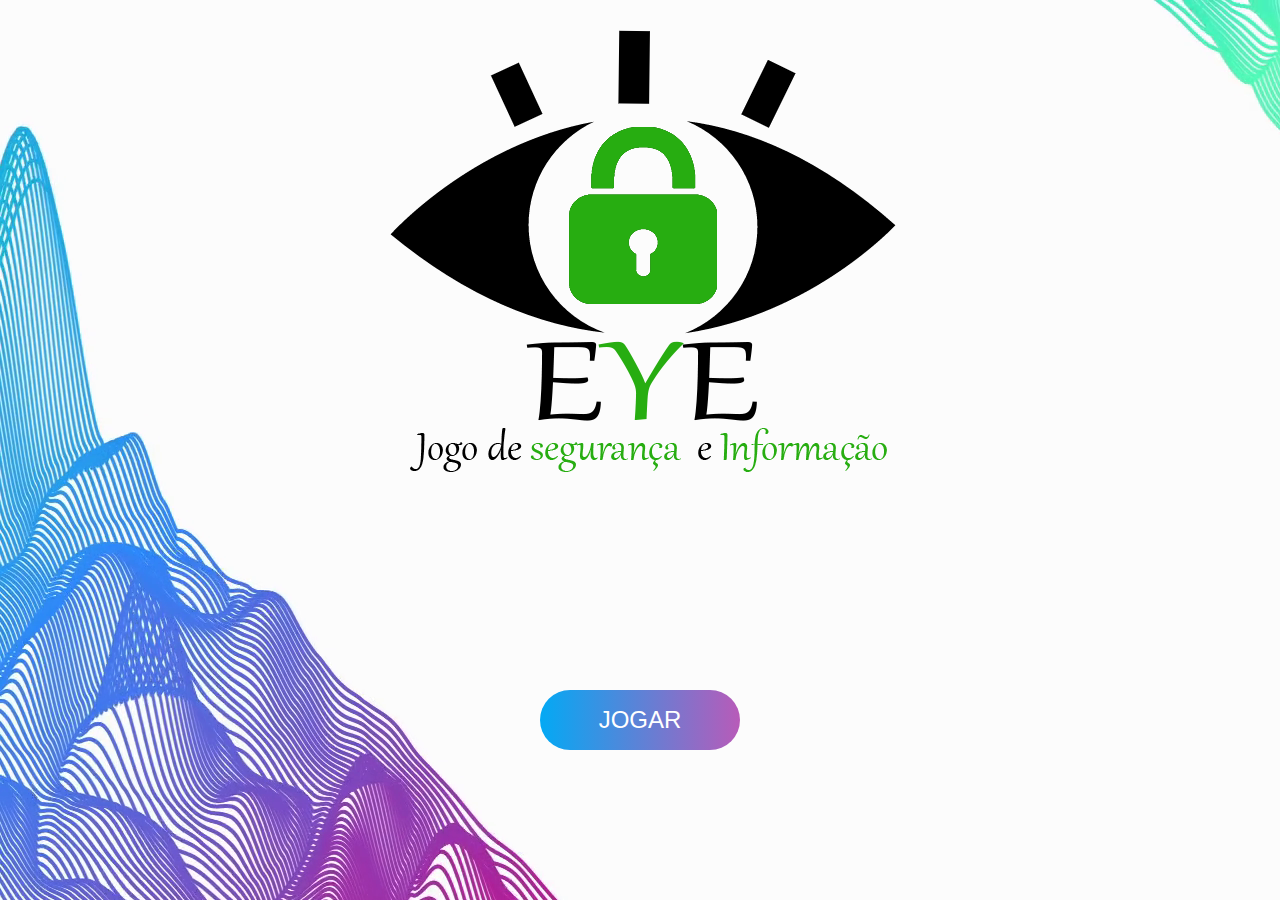
<file: index.html>
<!doctype html>
<html lang="pt">
<head>
	<meta charset="utf-8">
    <meta name="viewport" content="width=device-width, initial-scale=1, shrink-to-fit=no">

    <link rel="stylesheet" href="https://stackpath.bootstrapcdn.com/bootstrap/4.3.1/css/bootstrap.min.css" integrity="sha384-ggOyR0iXCbMQv3Xipma34MD+dH/1fQ784/j6cY/iJTQUOhcWr7x9JvoRxT2MZw1T" crossorigin="anonymous">
    <link rel="stylesheet" href="style.css">
	<title>EYE</title>
</head>
<body>
    <div>
        <img class="imagem" src="logo.png"> 
    </div>
    <div id="links">
        <a class="button" href="https://bigrocketuvv.github.io/bigrocketuvv.github.io/howto/site.html">JOGAR</a>
    </div>

    <script src="script.js"></script>
    <script src="https://code.jquery.com/jquery-3.3.1.slim.min.js" integrity="sha384-q8i/X+965DzO0rT7abK41JStQIAqVgRVzpbzo5smXKp4YfRvH+8abtTE1Pi6jizo" crossorigin="anonymous"></script>
    <script src="https://cdnjs.cloudflare.com/ajax/libs/popper.js/1.14.7/umd/popper.min.js" integrity="sha384-UO2eT0CpHqdSJQ6hJty5KVphtPhzWj9WO1clHTMGa3JDZwrnQq4sF86dIHNDz0W1" crossorigin="anonymous"></script>
    <script src="https://stackpath.bootstrapcdn.com/bootstrap/4.3.1/js/bootstrap.min.js" integrity="sha384-JjSmVgyd0p3pXB1rRibZUAYoIIy6OrQ6VrjIEaFf/nJGzIxFDsf4x0xIM+B07jRM" crossorigin="anonymous"></script>

</body>
</html>
</file>
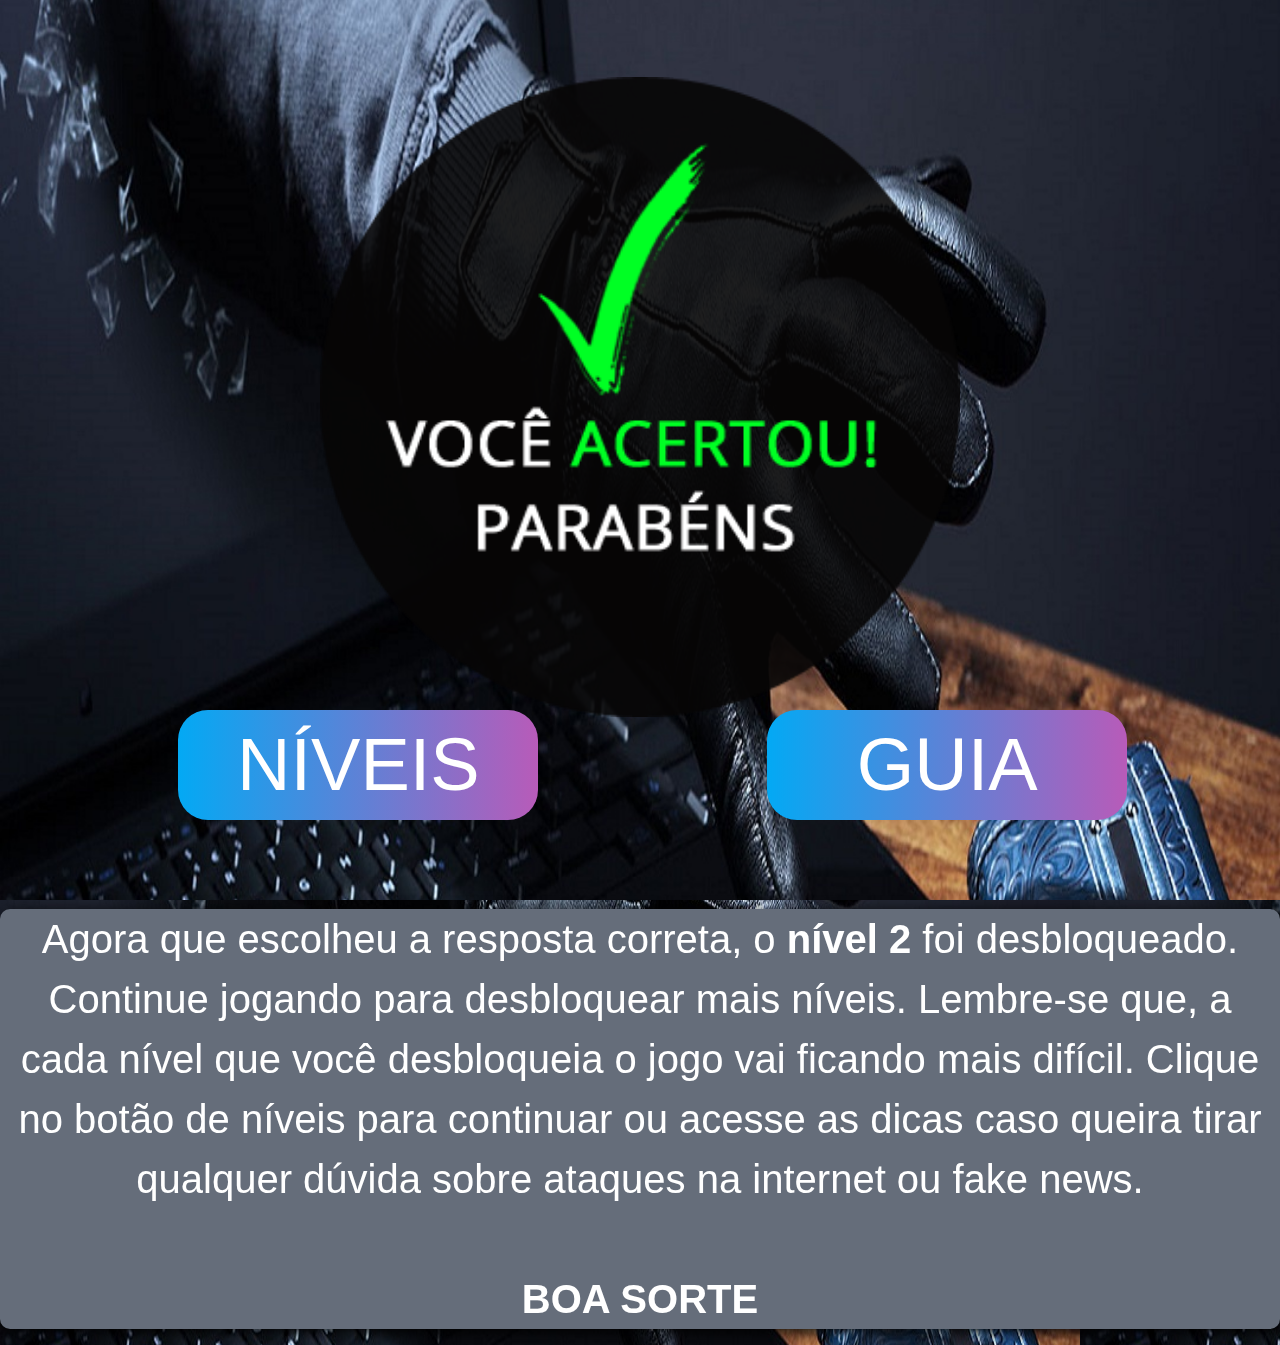
<file: acerto/index.html>
<!DOCTYPE html>
<html>
<head>
	 <meta charset="UTF-8">
	<title> Você Acertou! </title>
	<link rel="stylesheet" href="style.css">
	<link rel="stylesheet" href="https://stackpath.bootstrapcdn.com/bootstrap/4.3.1/css/bootstrap.min.css" integrity="sha384-ggOyR0iXCbMQv3Xipma34MD+dH/1fQ784/j6cY/iJTQUOhcWr7x9JvoRxT2MZw1T" crossorigin="anonymous">

</head>

<body>

	 <div class="image"><img class="imagesize" src="acertou.png"></div>
	<div class="texto_certo">    Agora que escolheu a resposta correta, o <b>nível 2</b> foi desbloqueado. Continue jogando para desbloquear mais níveis. Lembre-se que, a cada nível que você desbloqueia o jogo vai ficando mais difícil. Clique no botão de níveis para continuar ou acesse as dicas caso queira tirar qualquer dúvida sobre ataques na internet ou fake news.<p> <br><b> BOA SORTE </b></p>	</div>

	<div id="links">
        <a class="button" href="https://bigrocketuvv.github.io/bigrocketuvv.github.io/niveis2/index.html">Níveis</a>
    </div>

    <div id="links2">
        <a class="button" href="https://bigrocketuvv.github.io/bigrocketuvv.github.io/dicas/index.html"> Guia </a>
    </div>
    <!-- Optional JavaScript -->
      <!-- jQuery first, then Popper.js, then Bootstrap JS -->
      <script src="https://code.jquery.com/jquery-3.3.1.slim.min.js" integrity="sha384-q8i/X+965DzO0rT7abK41JStQIAqVgRVzpbzo5smXKp4YfRvH+8abtTE1Pi6jizo" crossorigin="anonymous"></script>
      <script src="https://cdnjs.cloudflare.com/ajax/libs/popper.js/1.14.7/umd/popper.min.js" integrity="sha384-UO2eT0CpHqdSJQ6hJty5KVphtPhzWj9WO1clHTMGa3JDZwrnQq4sF86dIHNDz0W1" crossorigin="anonymous"></script>
      <script src="https://stackpath.bootstrapcdn.com/bootstrap/4.3.1/js/bootstrap.min.js" integrity="sha384-JjSmVgyd0p3pXB1rRibZUAYoIIy6OrQ6VrjIEaFf/nJGzIxFDsf4x0xIM+B07jRM" crossorigin="anonymous"></script>

</body>
</html>
</file>
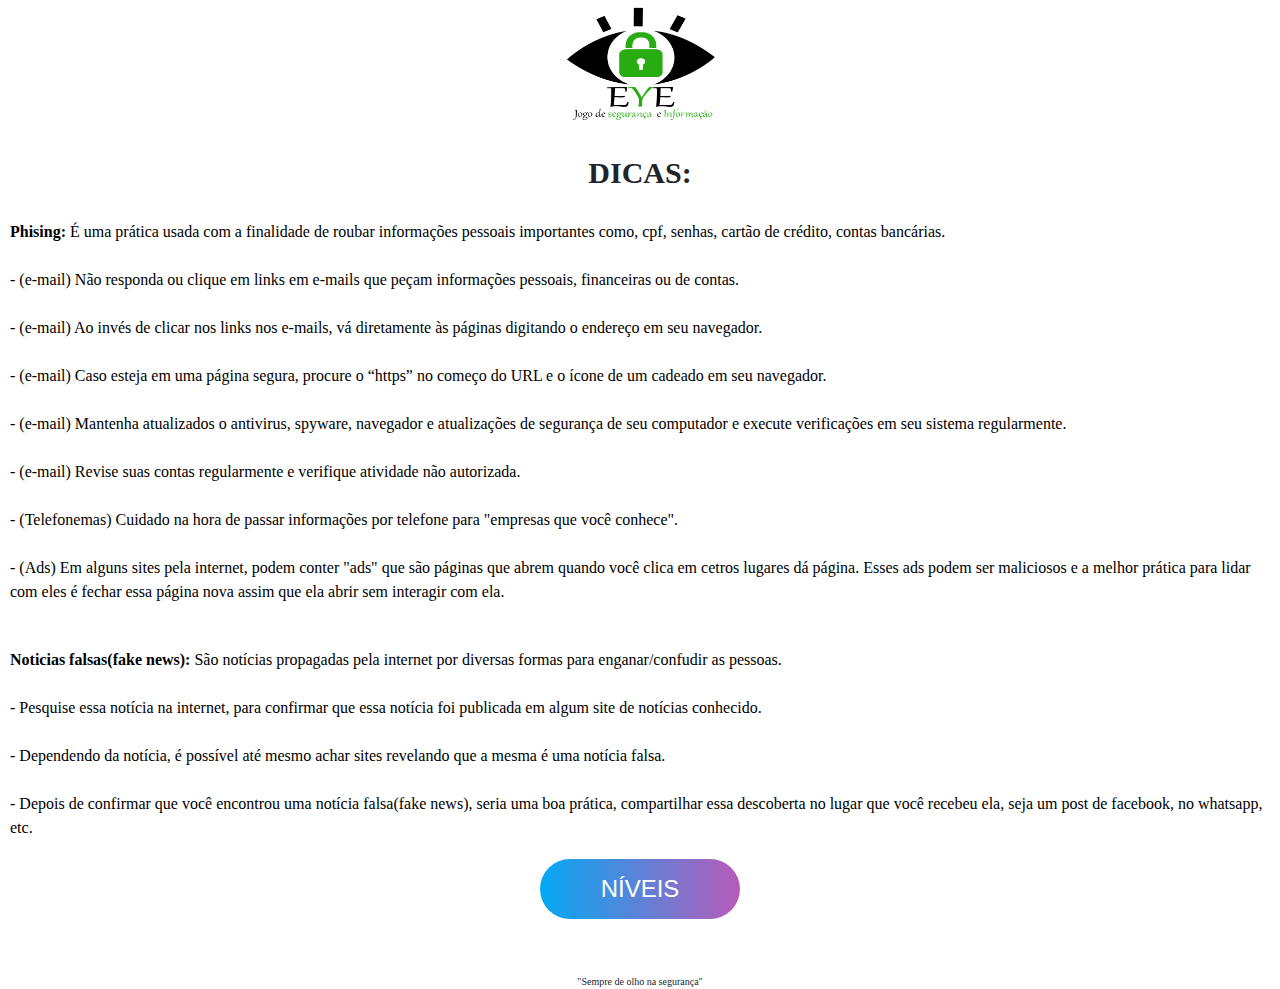
<file: dicas/index.html>
<!doctype html>
<html lang="pt">
  <head>
    <!-- Required meta tags -->
    <meta charset="utf-8">
    <meta name="viewport" content="width=device-width, initial-scale=1, shrink-to-fit=no">

   <!-- Bootstrap CSS -->
    <link rel="stylesheet" href="https://stackpath.bootstrapcdn.com/bootstrap/4.3.1/css/bootstrap.min.css" integrity="sha384-ggOyR0iXCbMQv3Xipma34MD+dH/1fQ784/j6cY/iJTQUOhcWr7x9JvoRxT2MZw1T" crossorigin="anonymous">
    <link rel="stylesheet" href="style.css">

    <title>Dicas</title>
  </head>
  <body>
    <div class="backlogo">
      <img class="logo" src="logo.png">
    </div>
	
	
	<div class="text">
		<div class="dica">
			<strong>DICAS:</strong><br><br>
		</div>
	</div>		
    <div class="text">
      	<div class="type">
        	<strong>Phising:</strong> É uma prática usada com a finalidade de roubar informações pessoais importantes como, cpf, senhas, cartão de crédito, contas bancárias.<br><br>
			- (e-mail) Não responda ou clique em links em e-mails que peçam informações pessoais, financeiras ou de contas.<br><br>
			- (e-mail) Ao invés de clicar nos links nos e-mails, vá diretamente às páginas digitando o endereço em seu navegador.<br><br>
			- (e-mail) Caso esteja em uma página segura, procure o “https” no começo do URL e o ícone de um cadeado em seu navegador.<br><br>
			- (e-mail) Mantenha atualizados o antivirus, spyware, navegador e atualizações de segurança de seu computador e execute verificações em seu sistema regularmente.<br><br>
			- (e-mail) Revise suas contas regularmente e verifique atividade não autorizada.<br><br>
			- (Telefonemas) Cuidado na hora de passar informações por telefone para "empresas que você conhece".<br><br>
			- (Ads) Em alguns sites pela internet, podem conter "ads" que são páginas que abrem quando você clica em cetros lugares dá página. Esses ads podem ser maliciosos e a melhor prática para lidar com eles é fechar essa página nova assim que ela abrir sem interagir com ela.<br><br>
	  	</div>
	</div>
	<div class="text">
	  	<div class="type">
	  		<strong>Noticias falsas(fake news):</strong> São notícias propagadas pela internet por diversas formas para enganar/confudir as pessoas.<br><br>
			- Pesquise essa notícia na internet, para confirmar que essa notícia foi publicada em algum site de notícias conhecido.<br><br>
			- Dependendo da notícia, é possível até mesmo achar sites revelando que a mesma é uma notícia falsa.<br><br>
			- Depois de confirmar que você encontrou uma notícia falsa(fake news), seria uma boa prática, compartilhar essa descoberta no lugar que você recebeu ela, seja um post de facebook, no whatsapp, etc.<br><br>
	  	</div>
    </div>
	<div class="text">
		<div class="espaco">
	    	"Sempre de olho na segurança"
	    </div>
	</div>
	    
    <div id="links">
        <a class="button" href="https://bigrocketuvv.github.io/bigrocketuvv.github.io/niveis/index.html">Níveis</a>
    </div>


  
     <script src="script.js"></script>

      <!-- Optional JavaScript -->
      <!-- jQuery first, then Popper.js, then Bootstrap JS -->
      <script src="https://code.jquery.com/jquery-3.3.1.slim.min.js" integrity="sha384-q8i/X+965DzO0rT7abK41JStQIAqVgRVzpbzo5smXKp4YfRvH+8abtTE1Pi6jizo" crossorigin="anonymous"></script>
      <script src="https://cdnjs.cloudflare.com/ajax/libs/popper.js/1.14.7/umd/popper.min.js" integrity="sha384-UO2eT0CpHqdSJQ6hJty5KVphtPhzWj9WO1clHTMGa3JDZwrnQq4sF86dIHNDz0W1" crossorigin="anonymous"></script>
      <script src="https://stackpath.bootstrapcdn.com/bootstrap/4.3.1/js/bootstrap.min.js" integrity="sha384-JjSmVgyd0p3pXB1rRibZUAYoIIy6OrQ6VrjIEaFf/nJGzIxFDsf4x0xIM+B07jRM" crossorigin="anonymous"></script>
  </body>
</html>
</file>
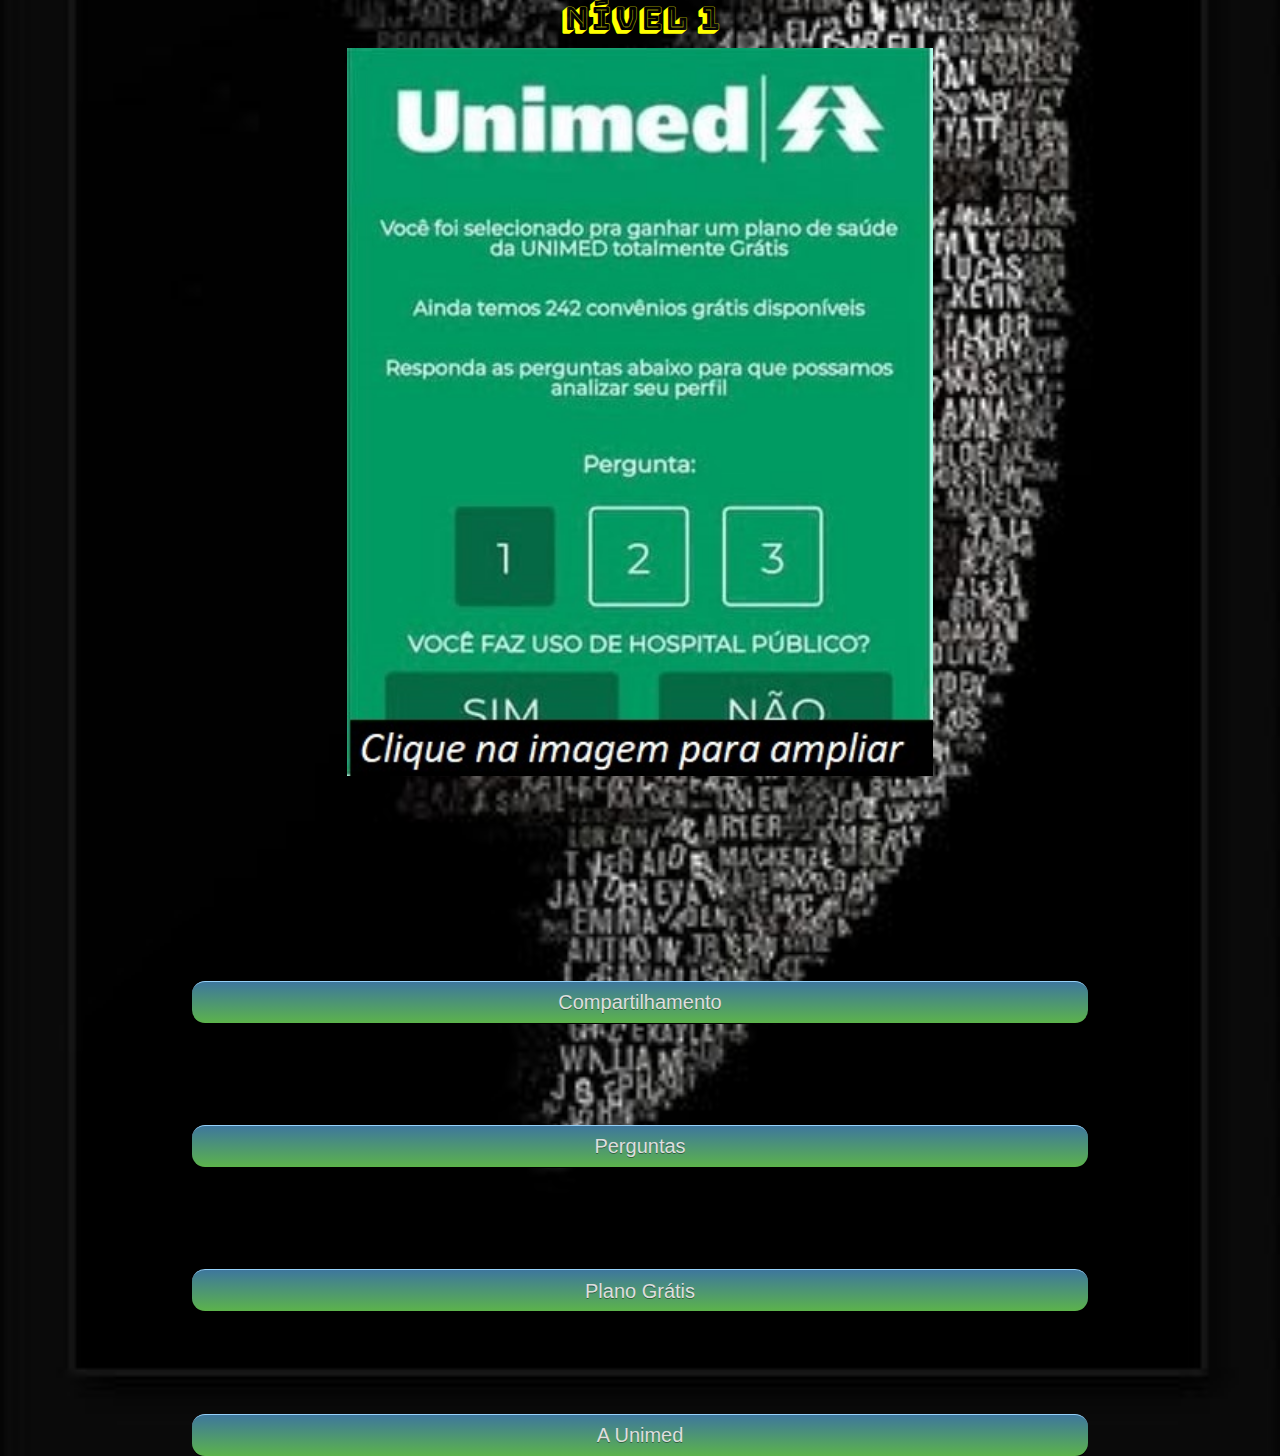
<file: nivel1/index.html>
<!doctype html>
<html lang="pt">
  <head>
    <!-- Required meta tags -->
    <meta charset="utf-8">
    <meta name="viewport" content="width=device-width, initial-scale=1, shrink-to-fit=no">

   <!-- Bootstrap CSS -->
    <link rel="stylesheet" href="https://stackpath.bootstrapcdn.com/bootstrap/4.3.1/css/bootstrap.min.css" integrity="sha384-ggOyR0iXCbMQv3Xipma34MD+dH/1fQ784/j6cY/iJTQUOhcWr7x9JvoRxT2MZw1T" crossorigin="anonymous">
    <link rel="stylesheet" href="splitting.css">
    <link rel="stylesheet" href="style.css">

    <title>Nível 1</title>
  </head>
  <body>
    <h2 class="titulo">Nível 1</h2>

    <div class="row">
      <div class="column">
        <img src="imggolpe.jpg" style="width:100%" onclick="openModal();currentSlide(1)" class="hover-shadow cursor">
      </div>
    </div>


    <div id="myModal" class="modal">
      <span class="close cursor" onclick="closeModal()">&times;</span>

      <div class="modal-content">


        <div class="mySlides">
          <div class="numbertext">1 / 2</div>
          <img src="img1.jpg" style="width:100%">
        </div>

        <div class="mySlides">
          <div class="numbertext">2 / 2</div>
          <img src="img2.jpg" style="width:100%">
        </div>
        
        <a class="prev" onclick="plusSlides(-1)">&#10094;</a>
        <a class="next" onclick="plusSlides(1)">&#10095;</a>

        </div>
      </div>
    </div>
    <div class="text">
      <div class="type"  data-splitting><strong> Qual a parte mais duvidosa desse anúncio? </strong></div>
    </div>
    <!--Botões -->

    <div class="alternativas">
      <a href="https://bigrocketuvv.github.io/pagErro/index.html" class="button a70-width errado">Compartilhamento </a>
    </div>

    <div class="alternativas">
      <a href=" https://bigrocketuvv.github.io/pagErro/index.html" class="button a70-width errado">Perguntas</a>
    </div>

    <div class="alternativas">
      <a href="https://bigrocketuvv.github.io/acerto/index.html" class="button a70-width errado">Plano Grátis</a>
    </div>

    <div class="alternativas">
      <a href="https://bigrocketuvv.github.io/pagErro/index.html " class="button a70-width errado">A Unimed</a>
    </div>

    <!--Fim dos botões -->

     <script src="script.js"></script>
     <script src="https://ajax.googleapis.com/ajax/libs/jquery/3.2.1/jquery.min.js"></script>
     <div id="content">
      <script src="splitting.js"></script>
      <script> Splitting(); </script>
    </div>

      <!-- Optional JavaScript -->
      <!-- jQuery first, then Popper.js, then Bootstrap JS -->
      <script src="https://code.jquery.com/jquery-3.3.1.slim.min.js" integrity="sha384-q8i/X+965DzO0rT7abK41JStQIAqVgRVzpbzo5smXKp4YfRvH+8abtTE1Pi6jizo" crossorigin="anonymous"></script>
      <script src="https://cdnjs.cloudflare.com/ajax/libs/popper.js/1.14.7/umd/popper.min.js" integrity="sha384-UO2eT0CpHqdSJQ6hJty5KVphtPhzWj9WO1clHTMGa3JDZwrnQq4sF86dIHNDz0W1" crossorigin="anonymous"></script>
      <script src="https://stackpath.bootstrapcdn.com/bootstrap/4.3.1/js/bootstrap.min.js" integrity="sha384-JjSmVgyd0p3pXB1rRibZUAYoIIy6OrQ6VrjIEaFf/nJGzIxFDsf4x0xIM+B07jRM" crossorigin="anonymous"></script>
  </body>
</html>
</file>
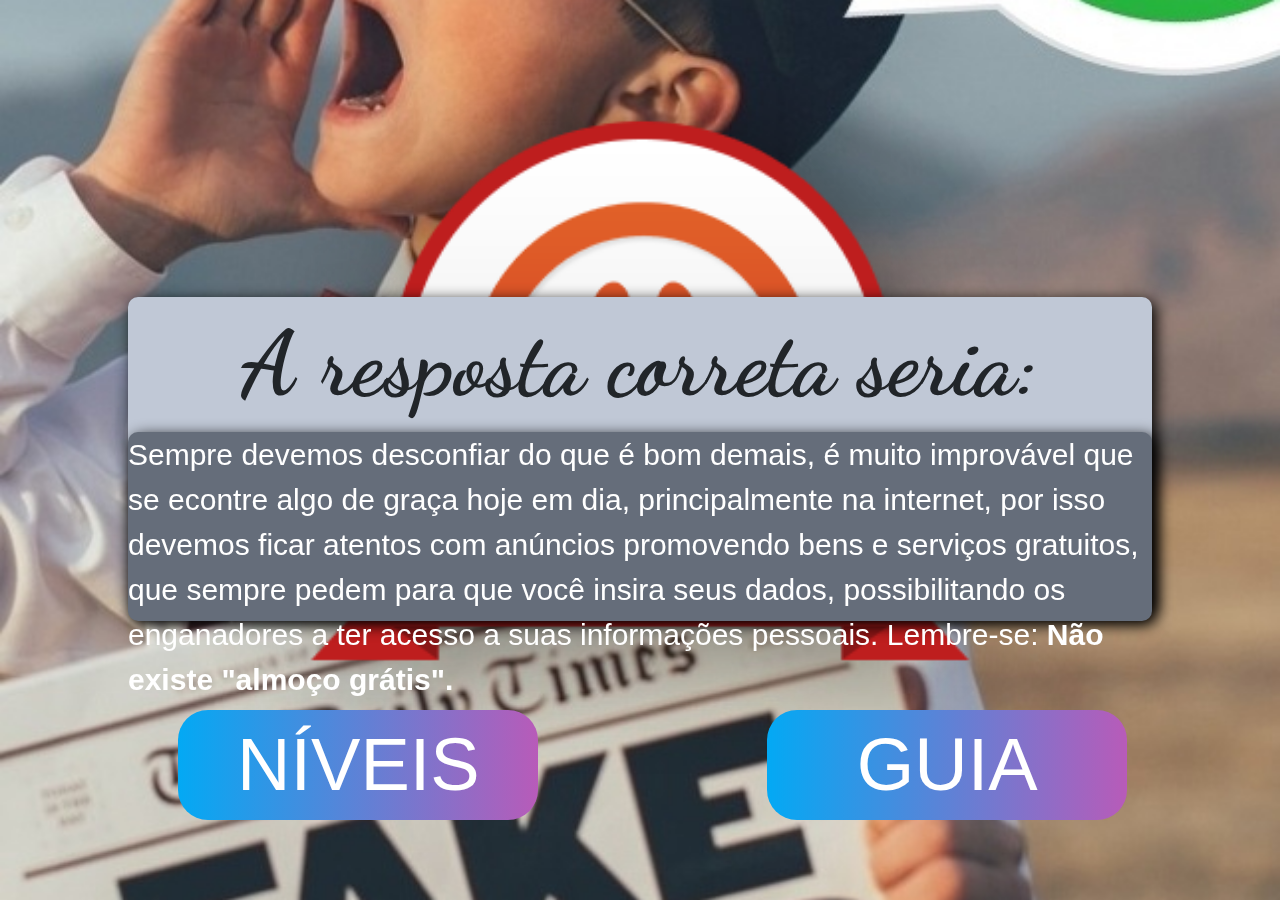
<file: pagErro/index.html>
<!DOCTYPE html>
<html>
<head>
	 <meta charset="UTF-8">
	<title> Você Errou! </title>
	<link rel="stylesheet" href="style.css">
	<link rel="stylesheet" href="https://stackpath.bootstrapcdn.com/bootstrap/4.3.1/css/bootstrap.min.css" integrity="sha384-ggOyR0iXCbMQv3Xipma34MD+dH/1fQ784/j6cY/iJTQUOhcWr7x9JvoRxT2MZw1T" crossorigin="anonymous">

</head>

<body>

	 <div class="image"><img class="imagesize" src="errou.png"></div>

	<div class="resposta_certa"> A resposta correta seria: <br>  <b style="color: green"> Plano Grátis </b> </div>

	<div class="texto_certo">
		Sempre devemos desconfiar do que é bom demais, é muito improvável que se econtre algo de graça hoje em dia, principalmente na internet, por isso devemos ficar atentos com anúncios promovendo bens e serviços gratuitos, que sempre pedem para que você insira seus dados, possibilitando os enganadores a ter acesso a suas informações pessoais. Lembre-se: <b>Não existe "almoço grátis".</b>
	</div>

	<div id="links">
        <a class="button" href="https://bigrocketuvv.github.io/bigrocketuvv.github.io/niveis/index.html">Níveis</a>
    </div>

    <div id="links2">
        <a class="button" href="https://bigrocketuvv.github.io/bigrocketuvv.github.io/dicas/index.html"> Guia </a>
    </div>
    <!-- Optional JavaScript -->
      <!-- jQuery first, then Popper.js, then Bootstrap JS -->
      <script src="https://code.jquery.com/jquery-3.3.1.slim.min.js" integrity="sha384-q8i/X+965DzO0rT7abK41JStQIAqVgRVzpbzo5smXKp4YfRvH+8abtTE1Pi6jizo" crossorigin="anonymous"></script>
      <script src="https://cdnjs.cloudflare.com/ajax/libs/popper.js/1.14.7/umd/popper.min.js" integrity="sha384-UO2eT0CpHqdSJQ6hJty5KVphtPhzWj9WO1clHTMGa3JDZwrnQq4sF86dIHNDz0W1" crossorigin="anonymous"></script>
      <script src="https://stackpath.bootstrapcdn.com/bootstrap/4.3.1/js/bootstrap.min.js" integrity="sha384-JjSmVgyd0p3pXB1rRibZUAYoIIy6OrQ6VrjIEaFf/nJGzIxFDsf4x0xIM+B07jRM" crossorigin="anonymous"></script>

</body>
</html>
</file>
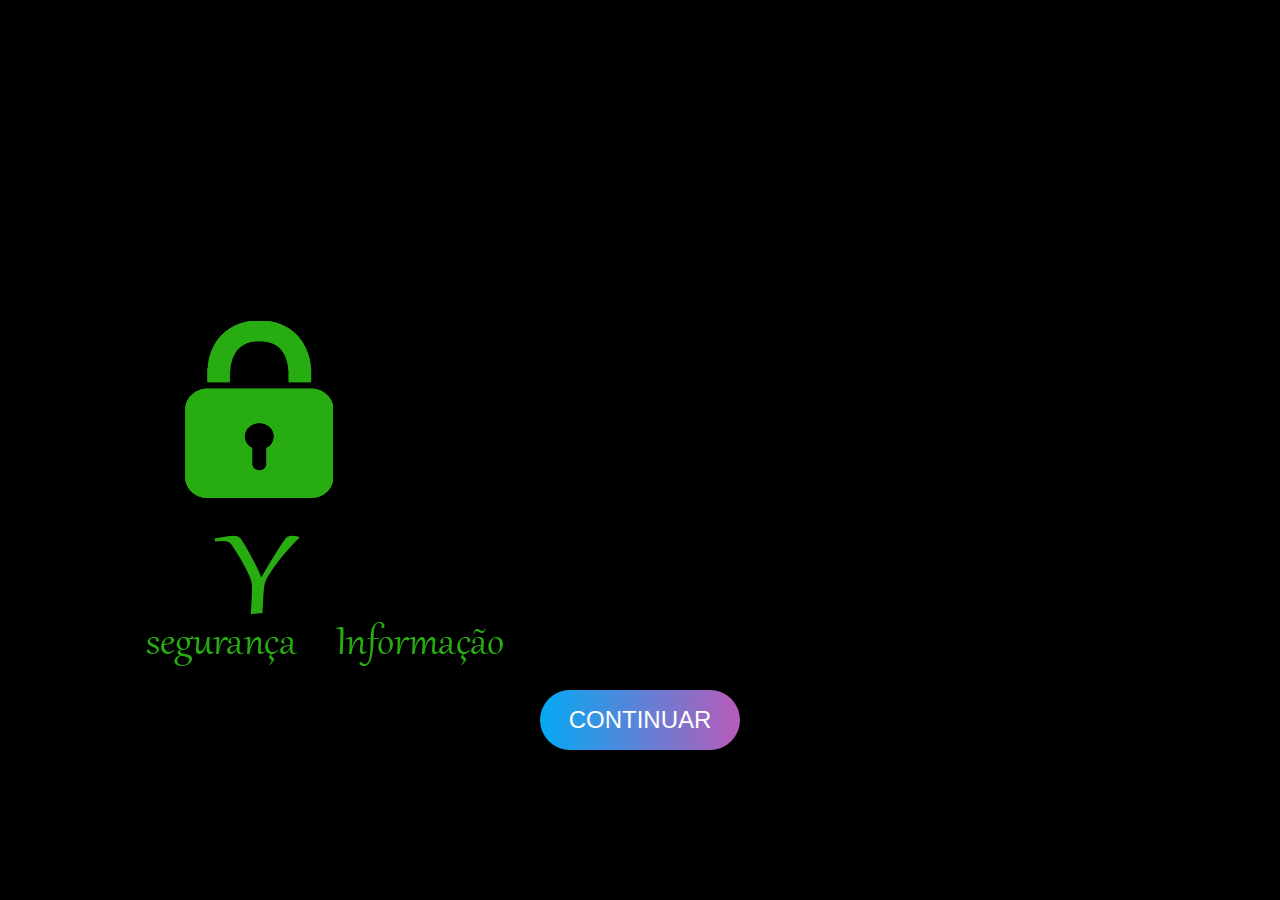
<file: howto/site.html>
<!doctype html>
<html lang="pt">
  <head>
    <!-- Required meta tags -->
    <meta charset="utf-8">
    <meta name="viewport" content="width=device-width, initial-scale=1, shrink-to-fit=no">

   <!-- Bootstrap CSS -->
    <link rel="stylesheet" href="https://stackpath.bootstrapcdn.com/bootstrap/4.3.1/css/bootstrap.min.css" integrity="sha384-ggOyR0iXCbMQv3Xipma34MD+dH/1fQ784/j6cY/iJTQUOhcWr7x9JvoRxT2MZw1T" crossorigin="anonymous">
    <link rel="stylesheet" href="splitting.css">
    <link rel="stylesheet" href="style.css">

    <title>Como Jogar</title>
  </head>
  <body>
    <div class="backlogo">
      <img class="logo" src="logo.png">
    </div>

    <div class="text">
      <div class="type" data-splitting>
        COMO JOGAR:<br><br>
        Você deve tentar escolher a opção correta em cada um dos níveis do jogo, se acertar você libera o próximo nível, que fica mais difícil, mas se errar você continua no mesmo nível.<br><br>
        Cada vez que passar de fase, o jogo irá ensinar um método para você poder identificar ataques, golpes ou fake news.<br><br>
        <strong>Boa Sorte</strong><br><br>
      </div>
    </div>
    <div id="links">
        <a class="button" href="https://bigrocketuvv.github.io/bigrocketuvv.github.io/niveis/index.html">CONTINUAR</a>
    </div>


  <div id="content">
      <script src="splitting.js"></script>
      <script> Splitting(); </script>
    </div>
     <script src="script.js"></script>

      <!-- Optional JavaScript -->
      <!-- jQuery first, then Popper.js, then Bootstrap JS -->
      <script src="https://code.jquery.com/jquery-3.3.1.slim.min.js" integrity="sha384-q8i/X+965DzO0rT7abK41JStQIAqVgRVzpbzo5smXKp4YfRvH+8abtTE1Pi6jizo" crossorigin="anonymous"></script>
      <script src="https://cdnjs.cloudflare.com/ajax/libs/popper.js/1.14.7/umd/popper.min.js" integrity="sha384-UO2eT0CpHqdSJQ6hJty5KVphtPhzWj9WO1clHTMGa3JDZwrnQq4sF86dIHNDz0W1" crossorigin="anonymous"></script>
      <script src="https://stackpath.bootstrapcdn.com/bootstrap/4.3.1/js/bootstrap.min.js" integrity="sha384-JjSmVgyd0p3pXB1rRibZUAYoIIy6OrQ6VrjIEaFf/nJGzIxFDsf4x0xIM+B07jRM" crossorigin="anonymous"></script>
  </body>
</html>
</file>
<file: style.css>
body
{
	
	font-family: consolas; 
	background: url(back.png);
	background-repeat: no-repeat;
	background-blend-mode: lighten;
	display: flex;
	align-items: center;
	justify-content: center;
}

.imagem
 {
 	max-width: 100%;
  	height: auto;
 }

 .button
{
	position: absolute;
	top: 80%;
	left: 50%;
	transform: translate(-50%,-50%);
	width: 200px;
	height: 60px;
	text-align: center;
	line-height: 60px;
	color: #fff;
	font-size: 24px;
	text-transform: uppercase;
	text-decoration: none;
	font-family: sans-serif;
	box-sizing: border-box;
	background: linear-gradient(90deg, #03a9f4, #f441a5, #ffeb3b, #03a9f4);
	background-size: 400%;
	border-radius: 30px;
	z-index: 1;
}

.button:hover
{
	visibility: visible;
	animation: animateb 8s linear infinite;
}
@keyframes animateb
{
	0%
	{
		background-position: 0%;
	}
	100%
	{
		background-position: 400%;
	}

}
.button: before
{
	visibility: visible;
	content: '';
	position: absolute;
	top: -5px;
	left: -5px;
	right: -5px;
	bottom: -5px;
	z-index: -1;
	background: linear-gradient(90deg, #03a9f4, #f441a5, #ffeb3b, #03a9f4);
	background-size: 400%;
	border-radius: 30px;
	opacity: 0;
	transition: 0.5s;
}

.button:hover:before {
	filter: blur(20px);
	opacity: 1;
	animation: animateb 8s linear infinite;

}
</file>
<file: acerto/style.css>
@import url('https://fonts.googleapis.com/css?family=Dancing+Script&display=swap');

body:before {
  content: "";
  display: block;
  position: fixed;
  left: 0;
  top: 0;
  width: 100%;
  height: 100%;
  z-index: -10;
  background: url(back.jpg) no-repeat center center;
  -webkit-background-size: cover;
  -moz-background-size: cover;
  -o-background-size: cover;
  background-size: cover;
  display: block;
}
body{	
		color: white;
		font-family: consolas; 
		background-color: black;
		text-align: center;
		font-size: 60px;
		background-position: center center;
  		background-attachment: fixed;
  		background-size: cover;
  		background-repeat:  no-repeat;
		text-align: center;
		background: url(back.jpg);

}

.image {
	text-align: center;
	font-size: 80px;
	font-weight: bold;
	margin: 0 auto;
	width: auto;
}

.imagesize {
	margin-top: 6%;
	width: 50%;
	height: auto;
	position: relative;
}


.texto_certo{
	text-decoration: none;
	position: relative;
	background-color: #656d7a;
	color: white;
	text-align: center;
	margin-top: 15%;
	width: 100%;
	height: 18% auto;
	font-size: 40px;
	box-shadow: 4px 4px 15px black;
	border-radius: 10px;
	white-space: pre-line;
	overflow-wrap: break-word;

}

#links
{
	position: absolute;
	top: 85%;
	left: 28%;
}

#links2
{
	position: absolute;
	top: 85%;
	left: 74%;
}

.button
{
	position: absolute;
	top: 90%;
	left: 50%;
	transform: translate(-50%,-50%);
	width: 360px;
	height: 110px;
	text-align: center;
	line-height: 110px;
	color: #fff;
	font-size: 74px;
	text-transform: uppercase;
	text-decoration: none;
	font-family: sans-serif;
	box-sizing: border-box;
	background: linear-gradient(90deg, #03a9f4, #f441a5, #ffeb3b, #03a9f4);
	background-size: 400%;
	border-radius: 30px;
	z-index: 1;
}

.button:hover
{
	visibility: visible;
	animation: animateb 8s linear infinite;
}
@keyframes animateb
{
	0%
	{
		background-position: 0%;
	}
	100%
	{
		background-position: 400%;
	}

}
.button: before
{
	visibility: visible;
	content: '';
	position: absolute;
	top: -5px;
	left: -5px;
	right: -5px;
	bottom: -5px;
	z-index: -1;
	background: linear-gradient(90deg, #03a9f4, #f441a5, #ffeb3b, #03a9f4);
	background-size: 400%;
	border-radius: 30px;
	opacity: 0;
	transition: 0.5s;
}

.button:hover:before {
	filter: blur(20px);
	opacity: 1;
	animation: animateb 8s linear infinite;

}
</file>
<file: dicas/style.css>
body
{
	margin: 0 auto;
	font-family: consolas; 
	background-color: white;
}
.text{
	margin: 0 auto;
	padding: 0;	
	display: flex;
	align-items: center;
	justify-content: center;
}

.backlogo
{
	padding: 0;
	margin: 0 auto;
	display: flex;
	background-color: white;
	width: 150px;
	height: 120px;

}
.logo
{
	width: 150px;
	height: 130px;
	position: relative;
	align-items: center;
}
.type
{
	margin: auto;
	color: black;
	padding: 10px;
	font-family: 2em;
}

.dica
{
	font-size: 30px;
	position: relative;
	top: 30px;
}

.espaco
{
	position: relative;
	top: 100px;
	font-size: 10px;
}

.type .char
{
	visibility: hidden;
	animation: animate 1s steps(2) forwards;
	animation-delay: calc(0.04s * var(--char-index));
}
@keyframes animate
{
	0%
	{
		visibility: hidden;
	}
	100%
	{
		visibility: visible;
	}
}

#links
{
	position: relative;
	top: 100%;
}

.button
{
	position: absolute;
	top: 90%;
	left: 50%;
	transform: translate(-50%,-50%);
	width: 200px;
	height: 60px;
	text-align: center;
	line-height: 60px;
	color: #fff;
	font-size: 24px;
	text-transform: uppercase;
	text-decoration: none;
	font-family: sans-serif;
	box-sizing: border-box;
	background: linear-gradient(90deg, #03a9f4, #f441a5, #ffeb3b, #03a9f4);
	background-size: 400%;
	border-radius: 30px;
	z-index: 1;
}

.button:hover
{
	visibility: visible;
	animation: animateb 8s linear infinite;
}
@keyframes animateb
{
	0%
	{
		background-position: 0%;
	}
	100%
	{
		background-position: 400%;
	}

}
.button: before
{
	visibility: visible;
	content: '';
	position: absolute;
	top: -5px;
	left: -5px;
	right: -5px;
	bottom: -5px;
	z-index: -1;
	background: linear-gradient(90deg, #03a9f4, #f441a5, #ffeb3b, #03a9f4);
	background-size: 400%;
	border-radius: 30px;
	opacity: 0;
	transition: 0.5s;
}

.button:hover:before {
	filter: blur(20px);
	opacity: 1;
	animation: animateb 8s linear infinite;

}
</file>
<file: nivel1/splitting.css>
/* Recommended styles for Splitting */
.splitting .word,
.splitting .char {
  display: inline-block;
}

/* Psuedo-element chars */
.splitting .char {
  position: relative;
}

/**
 * Populate the psuedo elements with the character to allow for expanded effects
 * Set to `display: none` by default; just add `display: block` when you want
 * to use the psuedo elements
 */
.splitting .char::before,
.splitting .char::after {
  content: attr(data-char);
  position: absolute;
  top: 0;
  left: 0;
  visibility: hidden;
  transition: inherit;
  user-select: none;
}

/* Expanded CSS Variables */

.splitting {
  /* The center word index */
  --word-center: calc((var(--word-total) - 1) / 2);

  /* The center character index */
  --char-center: calc((var(--char-total) - 1) / 2);

  /* The center character index */
  --line-center: calc((var(--line-total) - 1) / 2);
}

.splitting .word {
  /* Pecent (0-1) of the word's position */
  --word-percent: calc(var(--word-index) / var(--word-total));

  /* Pecent (0-1) of the line's position */
  --line-percent: calc(var(--line-index) / var(--line-total));
}

.splitting .char {
  /* Percent (0-1) of the char's position */
  --char-percent: calc(var(--char-index) / var(--char-total));

  /* Offset from center, positive & negative */
  --char-offset: calc(var(--char-index) - var(--char-center));

  /* Absolute distance from center, only positive */
  --distance: calc(
     (var(--char-offset) * var(--char-offset)) / var(--char-center)
  );

  /* Distance from center where -1 is the far left, 0 is center, 1 is far right */
  --distance-sine: calc(var(--char-offset) / var(--char-center));

  /* Distance from center where 1 is far left/far right, 0 is center */
  --distance-percent: calc((var(--distance) / var(--char-center)));
}
</file>
<file: nivel1/style.css>
@import url('https://fonts.googleapis.com/css?family=Bungee+Shade&display=swap&subset=latin-ext');
@import url('https://fonts.googleapis.com/css?family=PT+Serif&display=swap');

body {
  font-family: Verdana, sans-serif;
  background-image: url(back.jpg);
  background-position: center center;
  background-repeat: no-repeat;
  background-attachment: fixed;
  background-size: cover;
  background-color: #464646;
  color: white;
 }

* {
  box-sizing: border-box;
}

.titulo {
	font-family: 'Bungee Shade', cursive;
	text-align: center;
	color: yellow;
    border: 5px red;
}

.row > .column {
  padding: 2px;
  margin: 0 auto;
  width: 45%;
  height: auto;
}

.row:after {
  content: "";
  display: table;
  clear: both;
}

.column {
  float: left;
  width: 25%;
}

/* The Modal (background) */
.modal {
  display: none;
  position: fixed;
  z-index: 1;
  padding-top: 100px;
  left: 0;
  top: 0;
  width: 100%;
  height: auto;
  overflow: auto;
  background-color: black;
}

/* Modal Content */
.modal-content {
  position: relative;
  background-color: black;
  margin: 0 auto;
  padding: 1px;
  width: 90%;
  max-width: 1200px;
  height: auto;
}

/* The Close Button */
.close {
  color: white;
  position: absolute;
  top: 10px;
  right: 25px;
  font-size: 35px;
  font-weight: bold;
}

.close:hover,
.close:focus {
  color: white;
  text-decoration: none;
  cursor: pointer;
}

.mySlides {
  display: none;
}

.cursor {
  cursor: pointer;
}

/* Next & previous buttons */
.prev,
.next {
  cursor: pointer;
  position: absolute;
  top: 50%;
  width: auto;
  padding: 16px;
  margin-top: -50px;
  color: white;
  font-weight: bold;
  font-size: 20px;
  transition: 0.6s ease;
  border-radius: 0 3px 3px 0;
  user-select: none;
  -webkit-user-select: none;
}

/* Position the "next button" to the right */
.next {
  right: 0;
  border-radius: 3px 0 0 3px;
}

/* On hover, add a black background color with a little bit see-through */
.prev:hover,
.next:hover {
  background-color: transparent;
}

/* Number text (1/3 etc) */
.numbertext {
  color: #f2f2f2;
  font-size: 12px;
  padding: 8px 12px;
  position: absolute;
  top: 0;
}

img {
  margin-bottom: 10%;
}

.caption-container {
  text-align: center;
  background-color: black;
  padding: 2px 16px;
  color: white;
}

.demo {
  opacity: 0.6;
}

.active,
.demo:hover {
  opacity: 1;
}

img.hover-shadow {
  transition: 0.3s;
}

.hover-shadow:hover {
  box-shadow: 0 4px 8px 0 rgba(0, 0, 0, 0.2), 0 6px 20px 0 rgba(0, 0, 0, 0.19);
}

.text {
  text-align: center;
  font-family: 'PT Serif', serif;
  font-size: 28px;

}
.type .char
{
  visibility: hidden;
  animation: animate 1s steps(2) forwards;
  animation-delay: calc(0.04s * var(--char-index));
}
@keyframes animate
{
  0%
  {
    visibility: hidden;
  }
  100%
  {
    visibility: visible;
  }
}

.alternativas {
  animation: animateb 4s steps(2) forwards;
	text-align: center;
	padding-top: 8%;
	margin: 0 auto;
}

@keyframes animateb
{
  0%
  {
    visibility: hidden;
  }
  100%
  {
    visibility: visible;
  }
}

.button {
	width: 150px;
	border-top: 1px solid #96d1f8;
	background: #5cb34b;
	background: -webkit-gradient(linear, left top, left bottom, from(#3e779d), to(#5cb34b));
	background: -webkit-linear-gradient(top, #3e779d, #5cb34b);
	background: -moz-linear-gradient(top, #3e779d, #5cb34b);
	background: -ms-linear-gradient(top, #3e779d, #5cb34b);
	background: -o-linear-gradient(top, #3e779d, #5cb34b);
	padding: 5.5px 9px;
	-webkit-border-radius: 13px;
	-moz-border-radius: 13px;
	border-radius: 13px;
	-webkit-box-shadow: rgba(0,0,0,1) 0 1px 0;
	-moz-box-shadow: rgba(0,0,0,1) 0 1px 0;
	box-shadow: rgba(0,0,0,1) 0 1px 0;
	text-shadow: rgba(0,0,0,.4) 0 1px 0;
	color: #dedede;
	font-size: 20px;
	font-family: Helvetica, Arial, Sans-Serif;
	text-decoration: none;
	vertical-align: middle;
}

.button:hover {
   border-top-color: #196da6;
   background: #196da6;
   color: #ccc;
   }
.button:active {
   border-top-color: #fa1919;
   background: #fa1919;
}

.a70-width{
 width: 70%;
 height: auto;
 display: inline-block;
}
</file>
<file: pagErro/style.css>
@import url('https://fonts.googleapis.com/css?family=Dancing+Script&display=swap');

body:before {
  content: "";
  display: block;
  position: fixed;
  left: 0;
  top: 0;
  width: 100%;
  height: 100%;
  z-index: -10;
  background: url(back.png) no-repeat center center;
  -webkit-background-size: cover;
  -moz-background-size: cover;
  -o-background-size: cover;
  background-size: cover;
}
body{	
		color: white;
		font-family: consolas; 
		background-color: black;
		text-align: center;
		font-size: 60px;
		background-position: center center;
  		background-attachment: fixed;
  		background-size: cover;
  		background-repeat:  no-repeat;
		text-align: center;
		background: url(back.png);

}

.image {
	text-align: center;
	font-size: 80px;
	font-weight: bold;
	margin: 0 auto;
	width: auto;
}

.imagesize {
	width: 70%;
	height: auto;
	position: relative;
}

.resposta_certa{
	position: absolute;
	background-color: #c0c8d6;
	text-align: center;
	top: 33%;
	left: 10%;
	width: 80%;
	font-family: 'Dancing Script', cursive;
	font-size: 90px;
	font-weight: bold;
	height: 35%;
	box-shadow: 4px 4px 15px black;
	border-radius: 10px;
}

.texto_certo{
	position: absolute;
	background-color: #656d7a;
	color: white;
	top: 48%;
	left: 10%;
	width: 80%;
	height: 21%;
	font-size: 30px;
	box-shadow: 4px 4px 15px black;
	border-radius: 10px;

}

#links
{
	position: absolute;
	top: 85%;
	left: 28%;
}

#links2
{
	position: absolute;
	top: 85%;
	left: 74%;
}

.button
{
	position: absolute;
	top: 90%;
	left: 50%;
	transform: translate(-50%,-50%);
	width: 360px;
	height: 110px;
	text-align: center;
	line-height: 110px;
	color: #fff;
	font-size: 74px;
	text-transform: uppercase;
	text-decoration: none;
	font-family: sans-serif;
	box-sizing: border-box;
	background: linear-gradient(90deg, #03a9f4, #f441a5, #ffeb3b, #03a9f4);
	background-size: 400%;
	border-radius: 30px;
	z-index: 1;
}

.button:hover
{
	visibility: visible;
	animation: animateb 8s linear infinite;
}
@keyframes animateb
{
	0%
	{
		background-position: 0%;
	}
	100%
	{
		background-position: 400%;
	}

}
.button: before
{
	visibility: visible;
	content: '';
	position: absolute;
	top: -5px;
	left: -5px;
	right: -5px;
	bottom: -5px;
	z-index: -1;
	background: linear-gradient(90deg, #03a9f4, #f441a5, #ffeb3b, #03a9f4);
	background-size: 400%;
	border-radius: 30px;
	opacity: 0;
	transition: 0.5s;
}

.button:hover:before {
	filter: blur(20px);
	opacity: 1;
	animation: animateb 8s linear infinite;

}
</file>
<file: howto/splitting.css>
/* Recommended styles for Splitting */
.splitting .word,
.splitting .char {
  display: inline-block;
}

/* Psuedo-element chars */
.splitting .char {
  position: relative;
}

/**
 * Populate the psuedo elements with the character to allow for expanded effects
 * Set to `display: none` by default; just add `display: block` when you want
 * to use the psuedo elements
 */
.splitting .char::before,
.splitting .char::after {
  content: attr(data-char);
  position: absolute;
  top: 0;
  left: 0;
  visibility: hidden;
  transition: inherit;
  user-select: none;
}

/* Expanded CSS Variables */

.splitting {
  /* The center word index */
  --word-center: calc((var(--word-total) - 1) / 2);

  /* The center character index */
  --char-center: calc((var(--char-total) - 1) / 2);

  /* The center character index */
  --line-center: calc((var(--line-total) - 1) / 2);
}

.splitting .word {
  /* Pecent (0-1) of the word's position */
  --word-percent: calc(var(--word-index) / var(--word-total));

  /* Pecent (0-1) of the line's position */
  --line-percent: calc(var(--line-index) / var(--line-total));
}

.splitting .char {
  /* Percent (0-1) of the char's position */
  --char-percent: calc(var(--char-index) / var(--char-total));

  /* Offset from center, positive & negative */
  --char-offset: calc(var(--char-index) - var(--char-center));

  /* Absolute distance from center, only positive */
  --distance: calc(
     (var(--char-offset) * var(--char-offset)) / var(--char-center)
  );

  /* Distance from center where -1 is the far left, 0 is center, 1 is far right */
  --distance-sine: calc(var(--char-offset) / var(--char-center));

  /* Distance from center where 1 is far left/far right, 0 is center */
  --distance-percent: calc((var(--distance) / var(--char-center)));
}
</file>
<file: howto/style.css>
body
{
	margin: 0;
	padding: 0;
	display: flex;
	justify-content: center;
	align-items: center;
	min-height: 100vh;
	font-family: consolas; 
	background-color: black;
}

.type
{
	color: white;
	padding: 50px;
	font-family: 2em;
}

.type .char
{
	visibility: hidden;
	animation: animate 1s steps(2) forwards;
	animation-delay: calc(0.04s * var(--char-index));
}
@keyframes animate
{
	0%
	{
		visibility: hidden;
	}
	100%
	{
		visibility: visible;
	}
}
.button
{
	position: absolute;
	top: 80%;
	left: 50%;
	transform: translate(-50%,-50%);
	width: 200px;
	height: 60px;
	text-align: center;
	line-height: 60px;
	color: #fff;
	font-size: 24px;
	text-transform: uppercase;
	text-decoration: none;
	font-family: sans-serif;
	box-sizing: border-box;
	background: linear-gradient(90deg, #03a9f4, #f441a5, #ffeb3b, #03a9f4);
	background-size: 400%;
	border-radius: 30px;
	z-index: 1;
}

.button:hover
{
	visibility: visible;
	animation: animateb 8s linear infinite;
}
@keyframes animateb
{
	0%
	{
		background-position: 0%;
	}
	100%
	{
		background-position: 400%;
	}

}
.button: before
{
	visibility: visible;
	content: '';
	position: absolute;
	top: -5px;
	left: -5px;
	right: -5px;
	bottom: -5px;
	z-index: -1;
	background: linear-gradient(90deg, #03a9f4, #f441a5, #ffeb3b, #03a9f4);
	background-size: 400%;
	border-radius: 30px;
	opacity: 0;
	transition: 0.5s;
}

.button:hover:before {
	filter: blur(20px);
	opacity: 1;
	animation: animateb 8s linear infinite;

}
</file>
